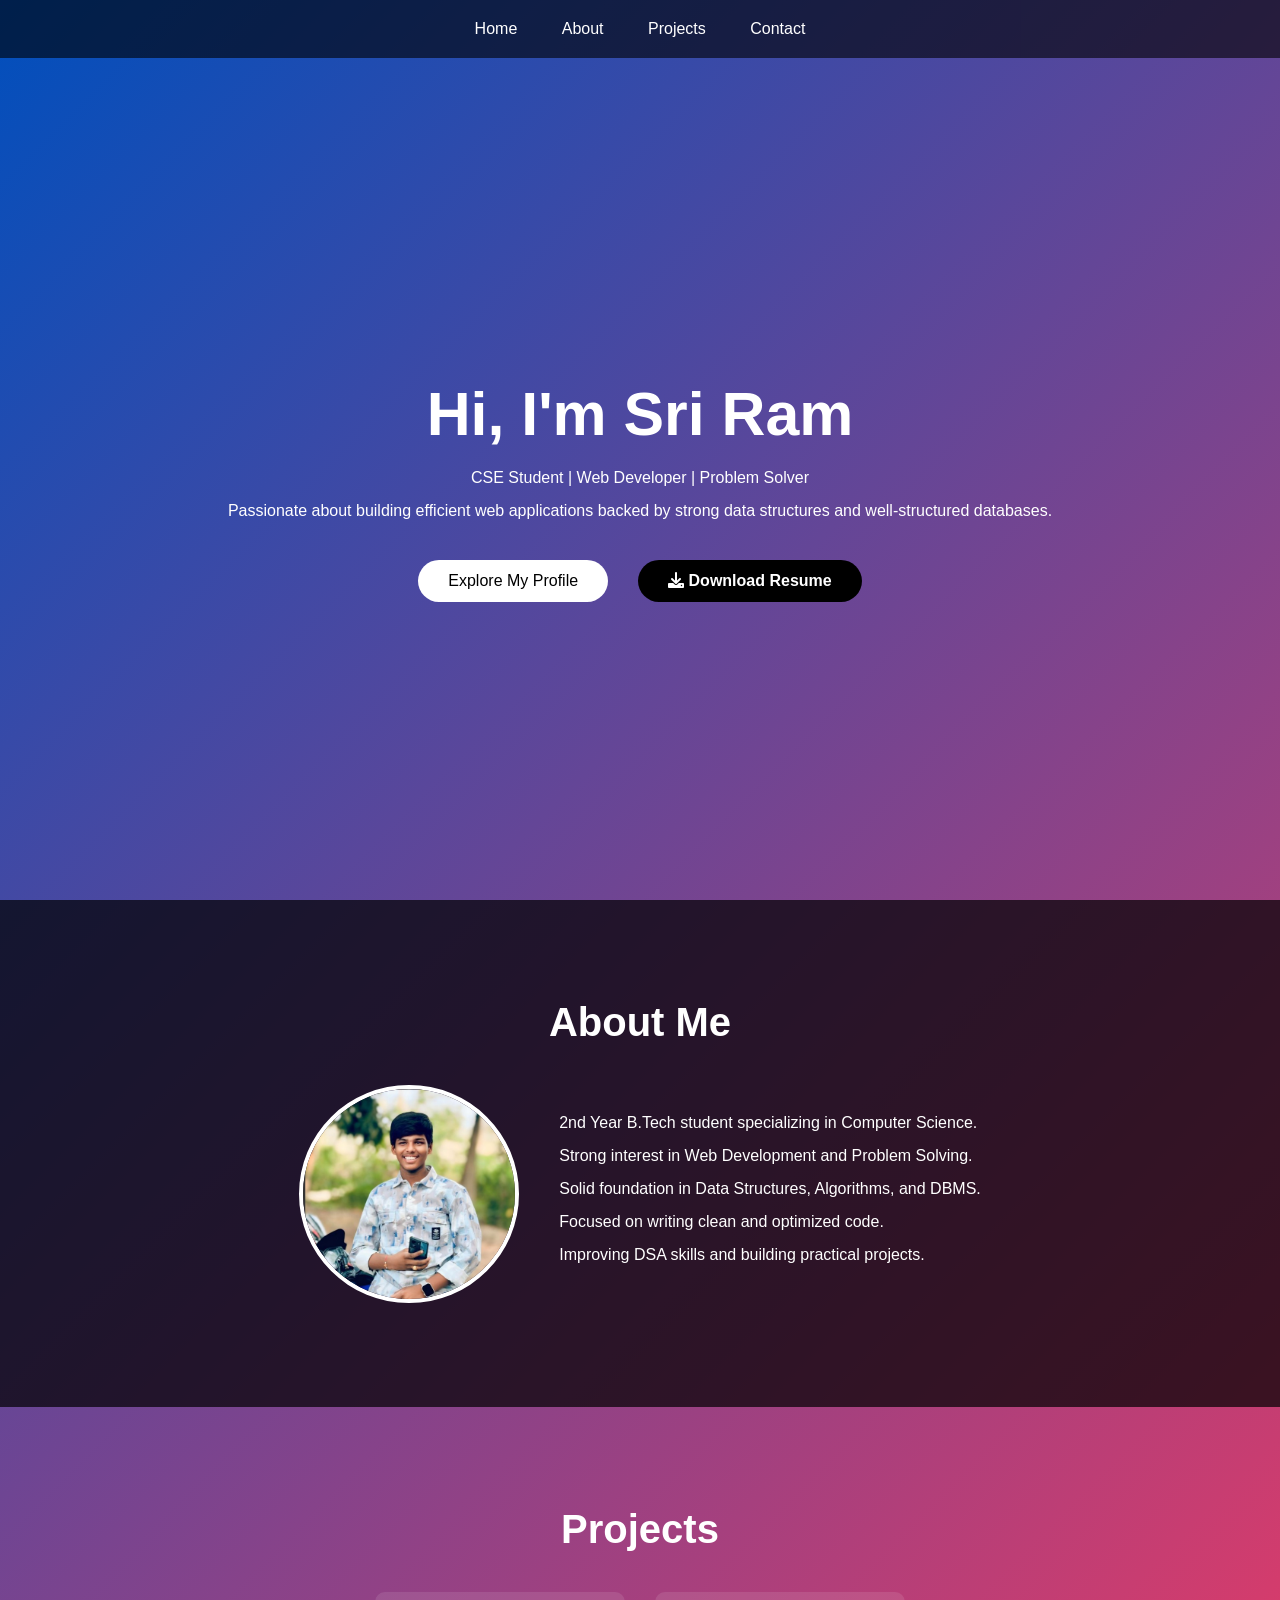
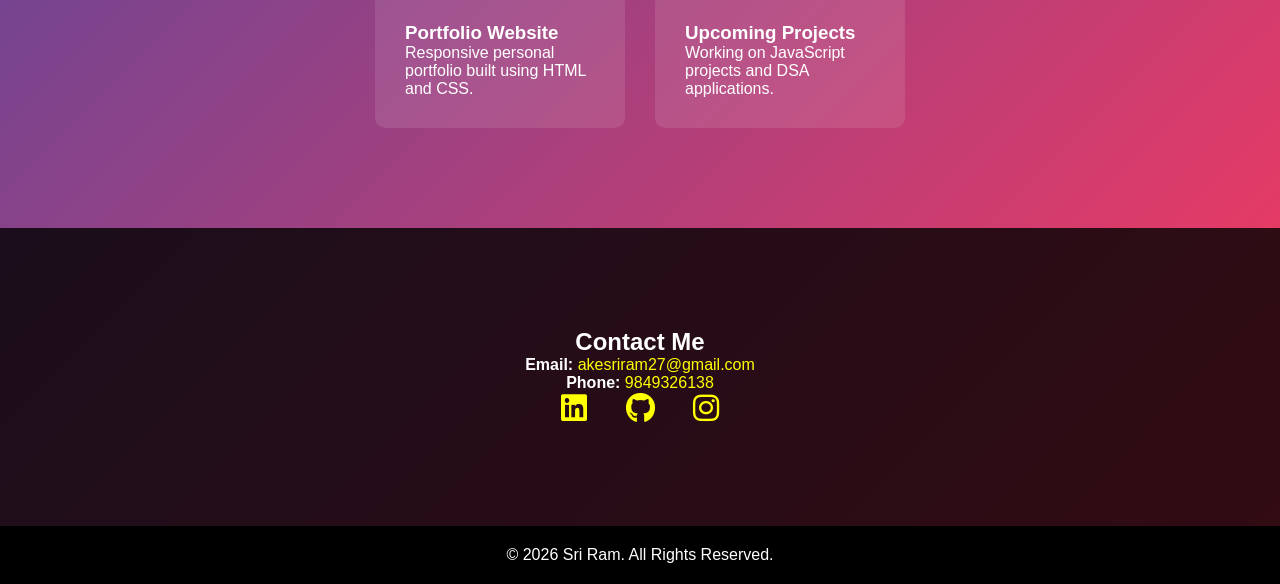
<file: index.html>
<!DOCTYPE html>
<html lang="en">
<head>
    <meta charset="UTF-8">
    <title>Sri Ram Portfolio</title>
    <meta name="viewport" content="width=device-width, initial-scale=1.0">

    <!-- Font Awesome -->
    <link rel="stylesheet" href="https://cdnjs.cloudflare.com/ajax/libs/font-awesome/6.0.0/css/all.min.css">
    <link href="https://fonts.googleapis.com/css2?family=Poppins:wght@400;600;700&display=swap" rel="stylesheet">
    <link rel="stylesheet" href="styles.css">
</head>

<body>

<header>
    <nav>
        <ul>
            <li><a href="#home">Home</a></li>
            <li><a href="#about">About</a></li>
            <li><a href="#projects">Projects</a></li>
            <li><a href="#contact">Contact</a></li>
        </ul>
    </nav>
</header>

<!-- HOME -->
<section id="home">
    <div class="hero-content">
        <h1>Hi, I'm Sri Ram</h1>
        <p>CSE Student | Web Developer | Problem Solver</p>
        <p>
            Passionate about building efficient web applications 
            backed by strong data structures and well-structured databases.
        </p>
<div class="button-group">
    <a href="#about" class="cta-btn">Explore My Profile</a>
    <a href="resume.pdf" download class="resume-btn">
        <i class="fas fa-download"></i> Download Resume
    </a>
</div>
    </div>
</section>

<!-- ABOUT -->
<section id="about">
    <div class="container">
        <h2 class="section-title">About Me</h2>

        <div class="about-content">
            <div class="about-img">
                <img src="sriram.jpg" alt="Sri Ram" class="profile-img">
            </div>

            <div class="about-text">
                <ul class="about-list">
                    <li>2nd Year B.Tech student specializing in Computer Science.</li>
                    <li>Strong interest in Web Development and Problem Solving.</li>
                    <li>Solid foundation in Data Structures, Algorithms, and DBMS.</li>
                    <li>Focused on writing clean and optimized code.</li>
                    <li>Improving DSA skills and building practical projects.</li>
                </ul>
            </div>
        </div>
    </div>
</section>

<!-- PROJECTS -->
<section id="projects">
    <div class="container">
        <h2 class="section-title">Projects</h2>

        <div class="projects-grid">
            <div class="project">
                <h3>Portfolio Website</h3>
                <p>Responsive personal portfolio built using HTML and CSS.</p>
            </div>

            <div class="project">
                <h3>Upcoming Projects</h3>
                <p>Working on JavaScript projects and DSA applications.</p>
            </div>
        </div>
    </div>
</section>

<!-- CONTACT -->
<section id="contact">
    <div class="container">
        <h2>Contact Me</h2>

        <p><strong>Email:</strong> 
            <a href="mailto:akesriram27@gmail.com">akesriram27@gmail.com</a>
        </p>

        <p><strong>Phone:</strong> 
            <a href="tel:+919849326138">9849326138</a>
        </p>

        <div class="social-links">
            <a href="https://www.linkedin.com/in/sriram-ake-1b8075299" target="_blank">
                <i class="fab fa-linkedin"></i>
            </a>

            <a href="https://github.com/Sriram-ake" target="_blank">
                <i class="fab fa-github"></i>
            </a>

            <a href="https://instagram.com/yourusername" target="_blank">
                <i class="fab fa-instagram"></i>
            </a>
        </div>
    </div>
</section>

<footer>
    <p>© 2026 Sri Ram. All Rights Reserved.</p>
</footer>

</body>
</html>
</file>
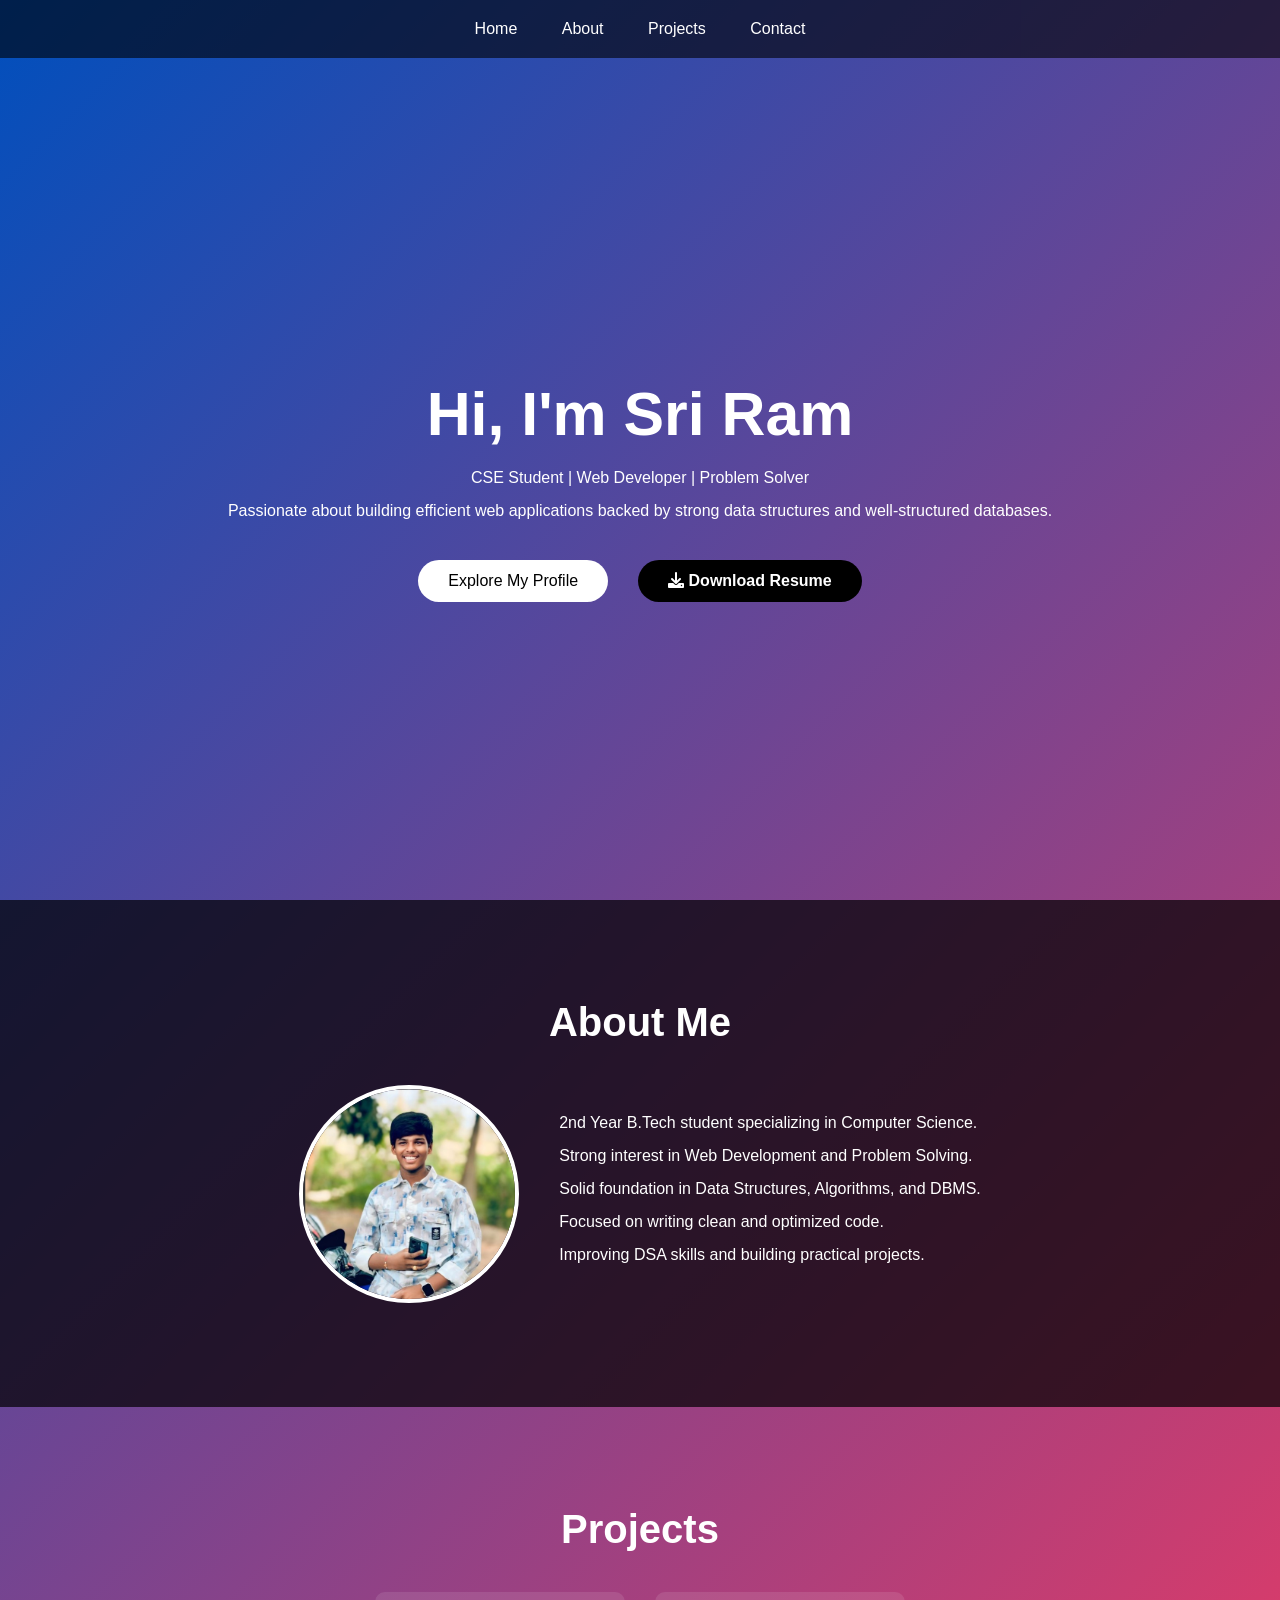
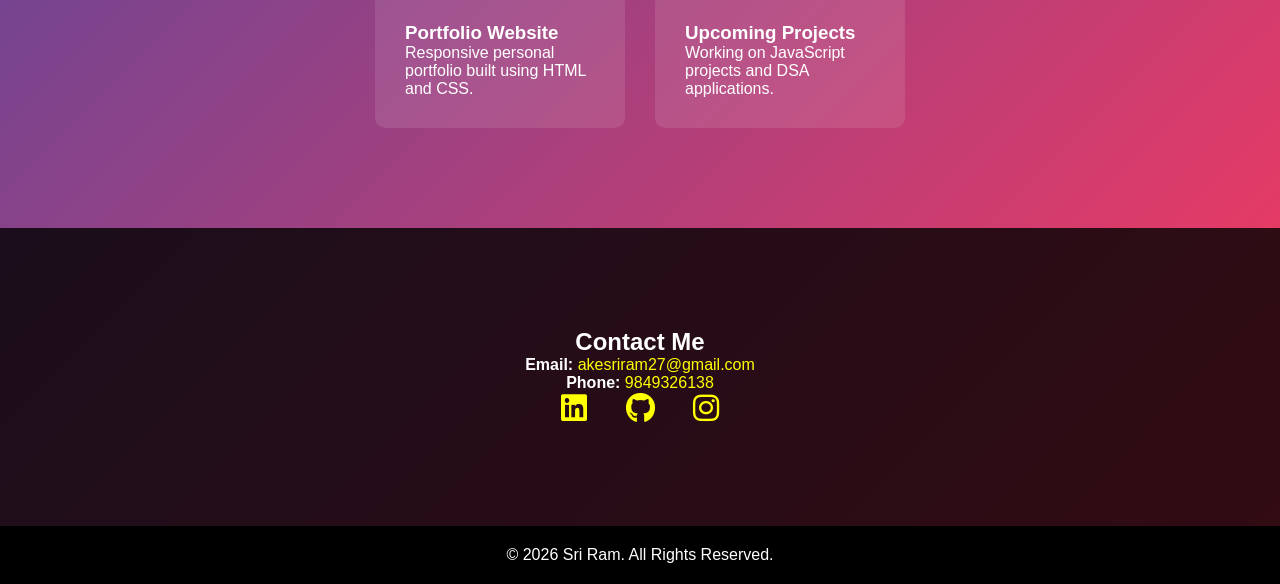
<file: new.html>
<!DOCTYPE html>
<html lang="en">
<head>
    <meta charset="UTF-8">
    <title>Sri Ram Portfolio</title>
    <meta name="viewport" content="width=device-width, initial-scale=1.0">

    <!-- Font Awesome -->
    <link rel="stylesheet" href="https://cdnjs.cloudflare.com/ajax/libs/font-awesome/6.0.0/css/all.min.css">
    <link href="https://fonts.googleapis.com/css2?family=Poppins:wght@400;600;700&display=swap" rel="stylesheet">
    <link rel="stylesheet" href="styles.css">
</head>

<body>

<header>
    <nav>
        <ul>
            <li><a href="#home">Home</a></li>
            <li><a href="#about">About</a></li>
            <li><a href="#projects">Projects</a></li>
            <li><a href="#contact">Contact</a></li>
        </ul>
    </nav>
</header>

<!-- HOME -->
<section id="home">
    <div class="hero-content">
        <h1>Hi, I'm Sri Ram</h1>
        <p>CSE Student | Web Developer | Problem Solver</p>
        <p>
            Passionate about building efficient web applications 
            backed by strong data structures and well-structured databases.
        </p>
<div class="button-group">
    <a href="#about" class="cta-btn">Explore My Profile</a>
    <a href="resume.pdf" download class="resume-btn">
        <i class="fas fa-download"></i> Download Resume
    </a>
</div>
    </div>
</section>

<!-- ABOUT -->
<section id="about">
    <div class="container">
        <h2 class="section-title">About Me</h2>

        <div class="about-content">
            <div class="about-img">
                <img src="sriram.jpg" alt="Sri Ram" class="profile-img">
            </div>

            <div class="about-text">
                <ul class="about-list">
                    <li>2nd Year B.Tech student specializing in Computer Science.</li>
                    <li>Strong interest in Web Development and Problem Solving.</li>
                    <li>Solid foundation in Data Structures, Algorithms, and DBMS.</li>
                    <li>Focused on writing clean and optimized code.</li>
                    <li>Improving DSA skills and building practical projects.</li>
                </ul>
            </div>
        </div>
    </div>
</section>

<!-- PROJECTS -->
<section id="projects">
    <div class="container">
        <h2 class="section-title">Projects</h2>

        <div class="projects-grid">
            <div class="project">
                <h3>Portfolio Website</h3>
                <p>Responsive personal portfolio built using HTML and CSS.</p>
            </div>

            <div class="project">
                <h3>Upcoming Projects</h3>
                <p>Working on JavaScript projects and DSA applications.</p>
            </div>
        </div>
    </div>
</section>

<!-- CONTACT -->
<section id="contact">
    <div class="container">
        <h2>Contact Me</h2>

        <p><strong>Email:</strong> 
            <a href="mailto:akesriram27@gmail.com">akesriram27@gmail.com</a>
        </p>

        <p><strong>Phone:</strong> 
            <a href="tel:+919849326138">9849326138</a>
        </p>

        <div class="social-links">
            <a href="https://www.linkedin.com/in/sriram-ake-1b8075299" target="_blank">
                <i class="fab fa-linkedin"></i>
            </a>

            <a href="https://github.com/Sriram-ake" target="_blank">
                <i class="fab fa-github"></i>
            </a>

            <a href="https://instagram.com/yourusername" target="_blank">
                <i class="fab fa-instagram"></i>
            </a>
        </div>
    </div>
</section>

<footer>
    <p>© 2026 Sri Ram. All Rights Reserved.</p>
</footer>

</body>
</html>
</file>
<file: styles.css>
* {
    margin: 0;
    padding: 0;
    box-sizing: border-box;
}

body {
    font-family: Arial, sans-serif;
    background: linear-gradient(135deg, #004fbd, #ff385c);
    color: white;
}

/* HEADER */
header {
    position: fixed;
    width: 100%;
    top: 0;
    background: rgba(0, 0, 0, 0.6);
    padding: 20px 0;
    text-align: center;
}

nav ul {
    list-style: none;
}

nav ul li {
    display: inline;
    margin: 0 20px;
}

nav ul li a {
    text-decoration: none;
    color: white;
    font-size: 1rem;
    transition: 0.3s;
}

nav ul li a:hover {
    color: yellow;
}

/* HOME */
#home {
    height: 100vh;
    display: flex;
    justify-content: center;
    align-items: center;
    text-align: center;
    padding-top: 80px;
}

.hero-content h1 {
    font-size: 3.8rem;
    margin-bottom: 20px;   /* space below your name */
}

.hero-content p:first-of-type {
    margin-bottom: 15px;   /* space below CSE line */
}

.hero-content p {
    margin-bottom: 20px;   /* space below paragraph */
}

.cta-btn {
    padding: 12px 30px;
    background: white;
    color: black;
    border-radius: 30px;
    text-decoration: none;
    transition: 0.3s;
}

.cta-btn:hover {
    background: yellow;
}
.button-group {
    margin-top: 40px;     /* Space above buttons */
    display: flex;
    justify-content: center;
    align-items: center;
    gap: 30px;            /* Space BETWEEN buttons */
}
/* RESUME BUTTON */
.resume-btn {
    display: inline-block;
    padding: 12px 30px;
    border-radius: 30px;
    text-decoration: none;
    background: black;
    color: white;
    font-weight: 600;
    transition: 0.3s ease;
}

.resume-btn:hover {
    background: white;
    color: rgba(8, 26, 163, 0.877);
}
/* ABOUT */
#about {
    padding: 100px 20px;
    background: rgba(0, 0, 0, 0.7);
}

.section-title {
    font-size: 2.5rem;
    margin-bottom: 40px;
    text-align: center;
}

.about-content {
    display: flex;
    justify-content: center;
    align-items: center;
    gap: 40px;
    flex-wrap: wrap;
}

.profile-img {
    width: 220px;
    border-radius: 50%;
    border: 4px solid white;
}

.about-list {
    list-style: none;
}

.about-list li {
    margin-bottom: 15px;
}

/* PROJECTS */
#projects {
    padding: 100px 20px;
}

.projects-grid {
    display: flex;
    gap: 30px;
    justify-content: center;
    flex-wrap: wrap;
}

.project {
    background: rgba(255, 255, 255, 0.1);
    padding: 30px;
    border-radius: 10px;
    width: 250px;
}

/* CONTACT */
#contact {
    padding: 100px 20px;
    background: rgba(0, 0, 0, 0.8);
    text-align: center;
}

#contact a {
    color: yellow;
    text-decoration: none;
}

.social-links a {
    font-size: 30px;
    margin: 0 15px;
    color: white;
    transition: 0.3s;
}

.social-links a:hover {
    color: yellow;
}

/* FOOTER */
footer {
    background: black;
    text-align: center;
    padding: 20px;
}
</file>
